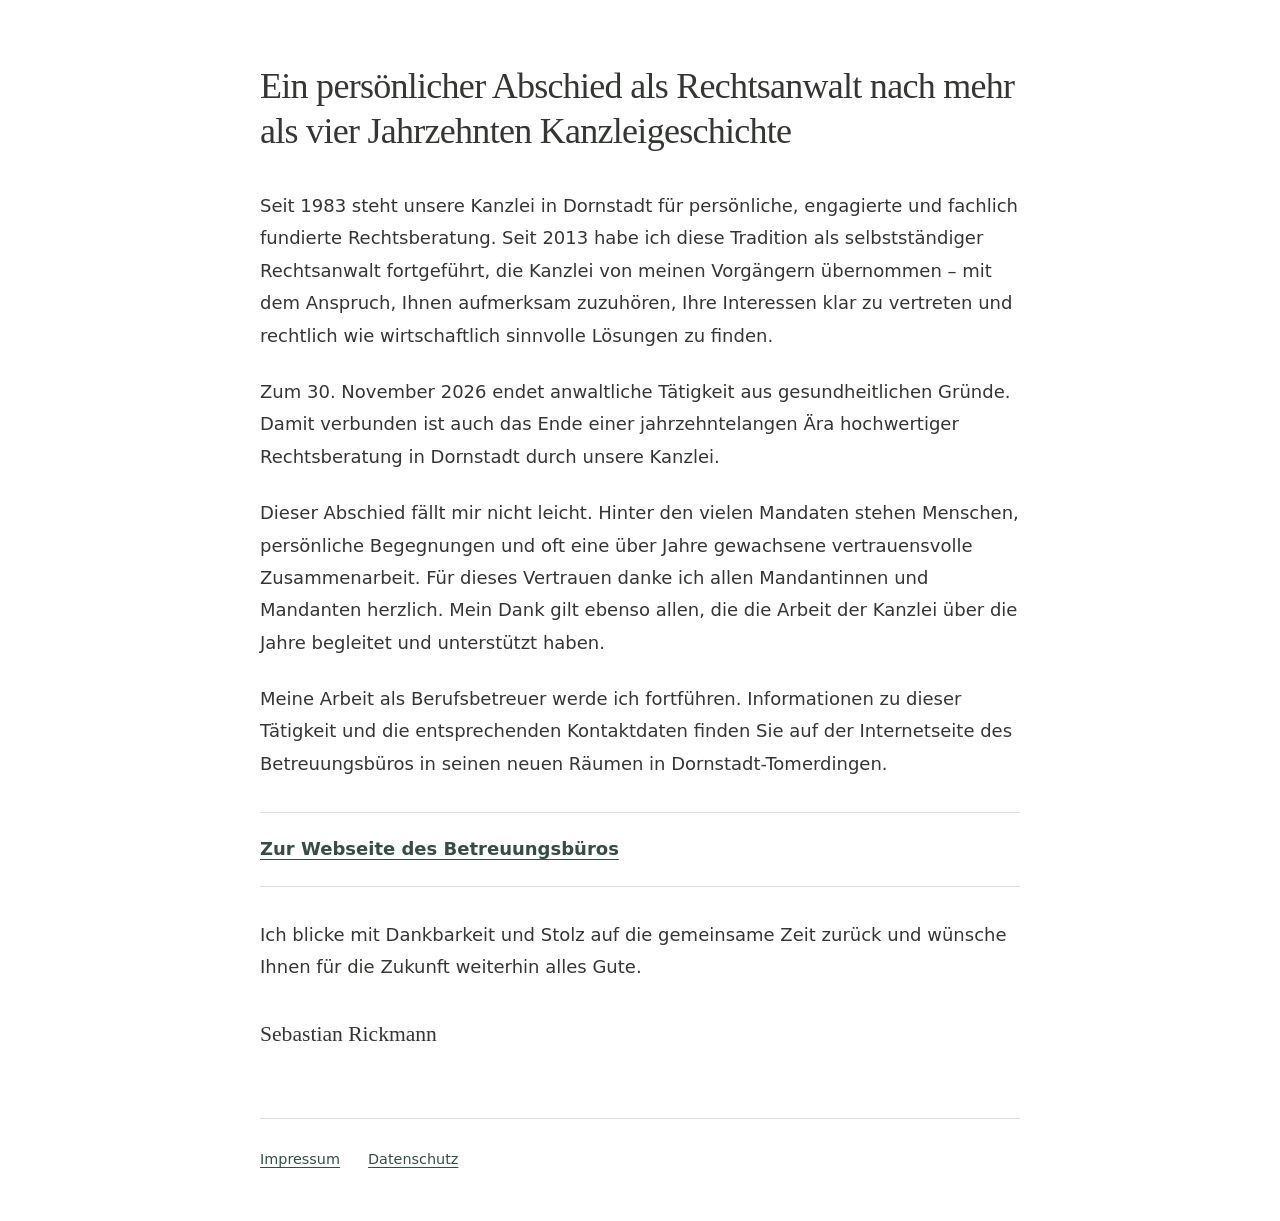
<file: index.html>
<!doctype html>
<html lang="de">
<head>
  <meta charset="utf-8">
  <meta name="viewport" content="width=device-width, initial-scale=1">
  <meta name="description" content="Ein persönlicher Abschied von Sebastian Rickmann zum Ende seiner anwaltlichen Tätigkeit am 30. November 2026.">
  <title>Ein persönlicher Abschied · Sebastian Rickmann</title>
  <link rel="stylesheet" href="styles.css">
</head>
<body>
  <a class="skip-link" href="#inhalt">Zum Inhalt springen</a>
  <div class="container">
    <main id="inhalt">
      <article aria-labelledby="abschied">
        <h1 id="abschied">Ein persönlicher Abschied als Rechtsanwalt nach mehr als vier Jahrzehnten Kanzleigeschichte</h1>
        <p>Seit 1983 steht unsere Kanzlei in Dornstadt für persönliche, engagierte und fachlich fundierte Rechtsberatung. Seit 2013 habe ich diese Tradition als selbstständiger Rechtsanwalt fortgeführt, die Kanzlei von meinen Vorgängern übernommen – mit dem Anspruch, Ihnen aufmerksam zuzuhören, Ihre Interessen klar zu vertreten und rechtlich wie wirtschaftlich sinnvolle Lösungen zu finden.</p>
        <p>Zum 30. November 2026 endet anwaltliche Tätigkeit aus gesundheitlichen Gründe. Damit verbunden ist auch das Ende einer jahrzehntelangen Ära hochwertiger Rechtsberatung in Dornstadt durch unsere Kanzlei.</p>
        <p>Dieser Abschied fällt mir nicht leicht. Hinter den vielen Mandaten stehen Menschen, persönliche Begegnungen und oft eine über Jahre gewachsene vertrauensvolle Zusammenarbeit. Für dieses Vertrauen danke ich allen Mandantinnen und Mandanten herzlich. Mein Dank gilt ebenso allen, die die Arbeit der Kanzlei über die Jahre begleitet und unterstützt haben.</p>
        <p>Meine Arbeit als Berufsbetreuer werde ich fortführen. Informationen zu dieser Tätigkeit und die entsprechenden Kontaktdaten finden Sie auf der Internetseite des Betreuungsbüros in seinen neuen Räumen in Dornstadt-Tomerdingen.</p>
        <p class="destination"><a href="https://rickmann-betreuungen.de">Zur Webseite des Betreuungsbüros</a></p>
        <p>Ich blicke mit Dankbarkeit und Stolz auf die gemeinsame Zeit zurück und wünsche Ihnen für die Zukunft weiterhin alles Gute.</p>
        <p class="signature">Sebastian Rickmann</p>
      </article>
    </main>
    <footer class="site-footer">
      <nav aria-label="Rechtliche Informationen">
        <a href="impressum.html">Impressum</a>
        <a href="datenschutz.html">Datenschutz</a>
      </nav>
    </footer>
  </div>
</body>
</html>
</file>
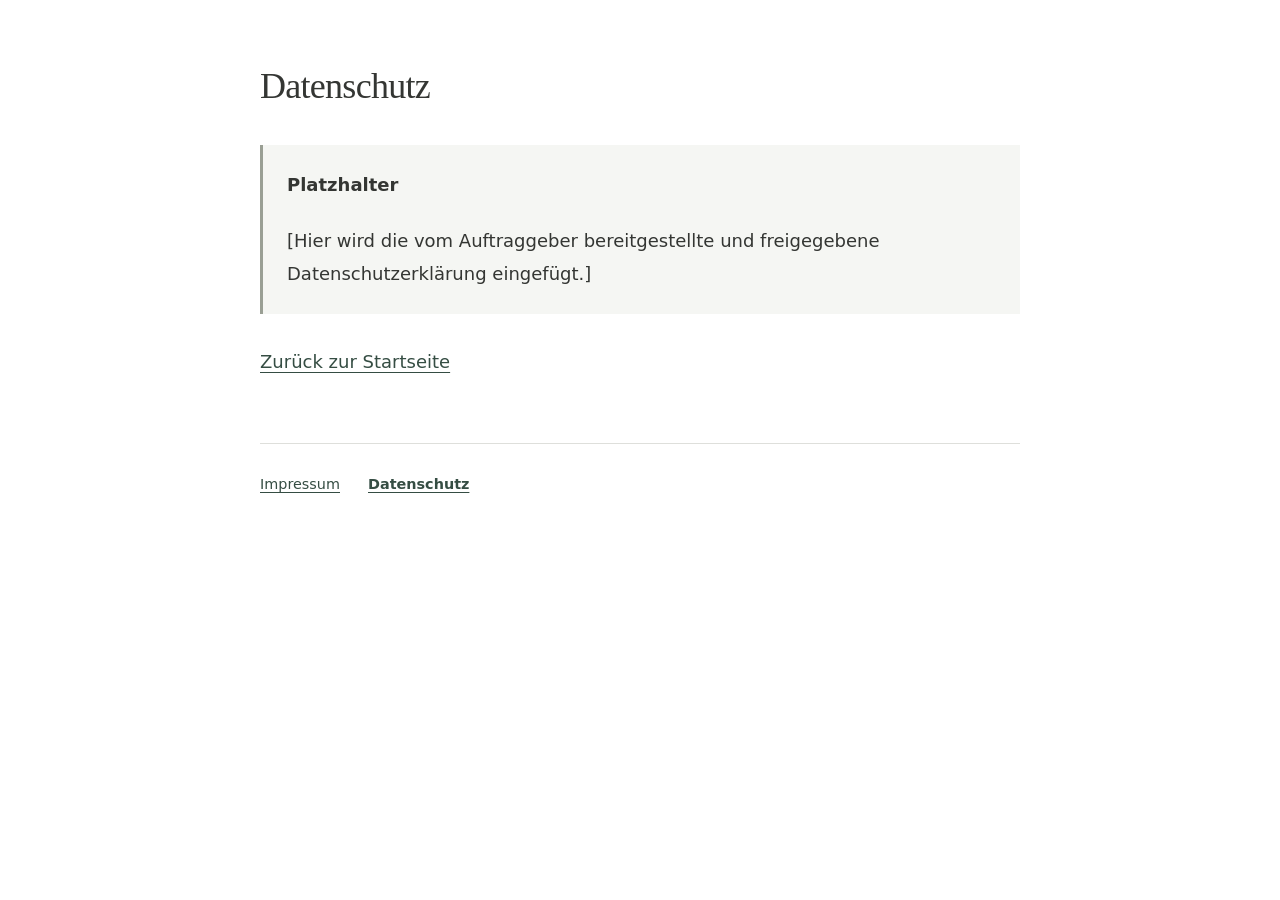
<file: datenschutz.html>
<!doctype html>
<html lang="de">
<head>
  <meta charset="utf-8">
  <meta name="viewport" content="width=device-width, initial-scale=1">
  <meta name="robots" content="noindex">
  <title>Datenschutz · Sebastian Rickmann</title>
  <link rel="stylesheet" href="styles.css">
</head>
<body>
  <a class="skip-link" href="#inhalt">Zum Inhalt springen</a>
  <div class="container">
   
    <main id="inhalt">
      <h1>Datenschutz</h1>
      <!-- Replace this entire notice with the client's approved privacy policy. -->
      <div class="placeholder">
        <p><strong>Platzhalter</strong></p>
        <p>[Hier wird die vom Auftraggeber bereitgestellte und freigegebene Datenschutzerklärung eingefügt.]</p>
      </div>
      <p class="back-link"><a href="index.html">Zurück zur Startseite</a></p>
    </main>
    <footer class="site-footer">
      <nav aria-label="Rechtliche Informationen">
        <a href="impressum.html">Impressum</a>
        <a href="datenschutz.html" aria-current="page">Datenschutz</a>
      </nav>
    </footer>
  </div>
</body>
</html>
</file>
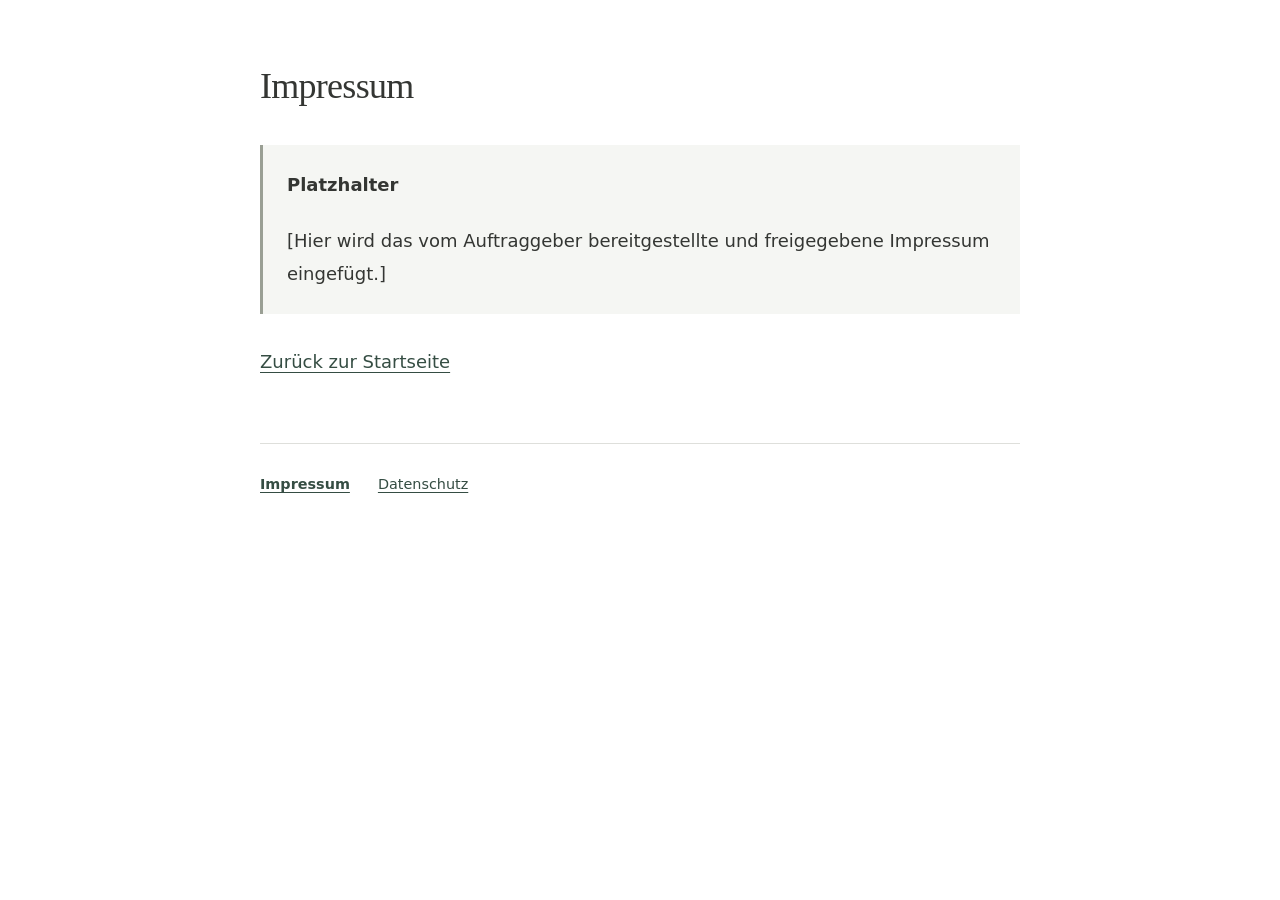
<file: impressum.html>
<!doctype html>
<html lang="de">
<head>
  <meta charset="utf-8">
  <meta name="viewport" content="width=device-width, initial-scale=1">
  <meta name="robots" content="noindex">
  <title>Impressum · Sebastian Rickmann</title>
  <link rel="stylesheet" href="styles.css">
</head>
<body>
  <a class="skip-link" href="#inhalt">Zum Inhalt springen</a>
  <div class="container">
   
    <main id="inhalt">
      <h1>Impressum</h1>
      <!-- Replace this entire notice with the client's approved legal content. -->
      <div class="placeholder">
        <p><strong>Platzhalter</strong></p>
        <p>[Hier wird das vom Auftraggeber bereitgestellte und freigegebene Impressum eingefügt.]</p>
      </div>
      <p class="back-link"><a href="index.html">Zurück zur Startseite</a></p>
    </main>
    <footer class="site-footer">
      <nav aria-label="Rechtliche Informationen">
        <a href="impressum.html" aria-current="page">Impressum</a>
        <a href="datenschutz.html">Datenschutz</a>
      </nav>
    </footer>
  </div>
</body>
</html>
</file>
<file: styles.css>
:root {
  color-scheme: light;
  font-family: system-ui, -apple-system, BlinkMacSystemFont, "Segoe UI", sans-serif;
  color: #343633;
  background: #fff;
  font-synthesis: none;
  line-height: 1.8;
}

* { box-sizing: border-box; }

body { margin: 0; }

.container {
  width: min(100% - 2.5rem, 760px);
  margin-inline: auto;
}

.site-header {
  padding-block: clamp(1.25rem, 3vw, 2rem) 0.75rem;
  border-bottom: 1px solid #dedfdb;
}

.site-name {
  font-family: Georgia, "Times New Roman", serif;
  font-size: 1.4rem;
  text-decoration: none;
}

.site-location {
  margin: 0.2rem 0 0;
  color: #62665f;
  font-size: 0.9rem;
}

main {
  padding-block: clamp(2.5rem, 7vw, 4rem) 2.5rem;
  font-size: clamp(1rem, 0.95rem + 0.25vw, 1.125rem);
}

h1 {
  margin: 0 0 2.25rem;
  font-family: Georgia, "Times New Roman", serif;
  font-size: 36px;
  font-weight: 400;
  line-height: 1.25;
  letter-spacing: -0.02em;
  overflow-wrap: break-word;
  hyphens: auto;
}

p { margin: 0 0 1.5rem; }

a {
  color: #354d43;
  text-underline-offset: 0.22em;
  text-decoration-thickness: 1px;
  overflow-wrap: anywhere;
}

a:hover { text-decoration-thickness: 2px; }

a:focus-visible {
  outline: 2px solid #354d43;
  outline-offset: 5px;
}

.destination {
  margin-block: 2rem;
  padding-block: 1.25rem;
  border-block: 1px solid #dedfdb;
  font-weight: 600;
}

.signature {
  margin-top: 2rem;
  font-family: Georgia, "Times New Roman", serif;
  font-size: 1.35rem;
}

.site-footer {
  padding-block: 1.25rem 2.5rem;
  border-top: 1px solid #dedfdb;
  font-size: 0.9rem;
}

.site-footer nav { display: flex; flex-wrap: wrap; gap: 0.5rem 1.75rem; }
.site-footer a { display: inline-block; padding-block: 0.5rem; }
[aria-current="page"] { font-weight: 600; }

.placeholder {
  padding: 1.5rem;
  border-left: 3px solid #9a9f94;
  background: #f5f6f3;
  overflow-wrap: anywhere;
}

.placeholder p:last-child { margin-bottom: 0; }
.back-link { margin-top: 2rem; }

.skip-link {
  position: absolute;
  top: 0.75rem;
  left: 1rem;
  padding: 0.5rem 1rem;
  background: #fff;
  transform: translateY(-200%);
}

.skip-link:focus { transform: translateY(0); }

@media (max-width: 600px) {
  h1 { font-size: 30px; }
}

@media print {
  .container { width: 100%; }
  .site-header, main { padding-block: 1rem; }
  .skip-link, .site-footer, .back-link { display: none; }
  .destination a::after { content: " (" attr(href) ")"; }
}
</file>
